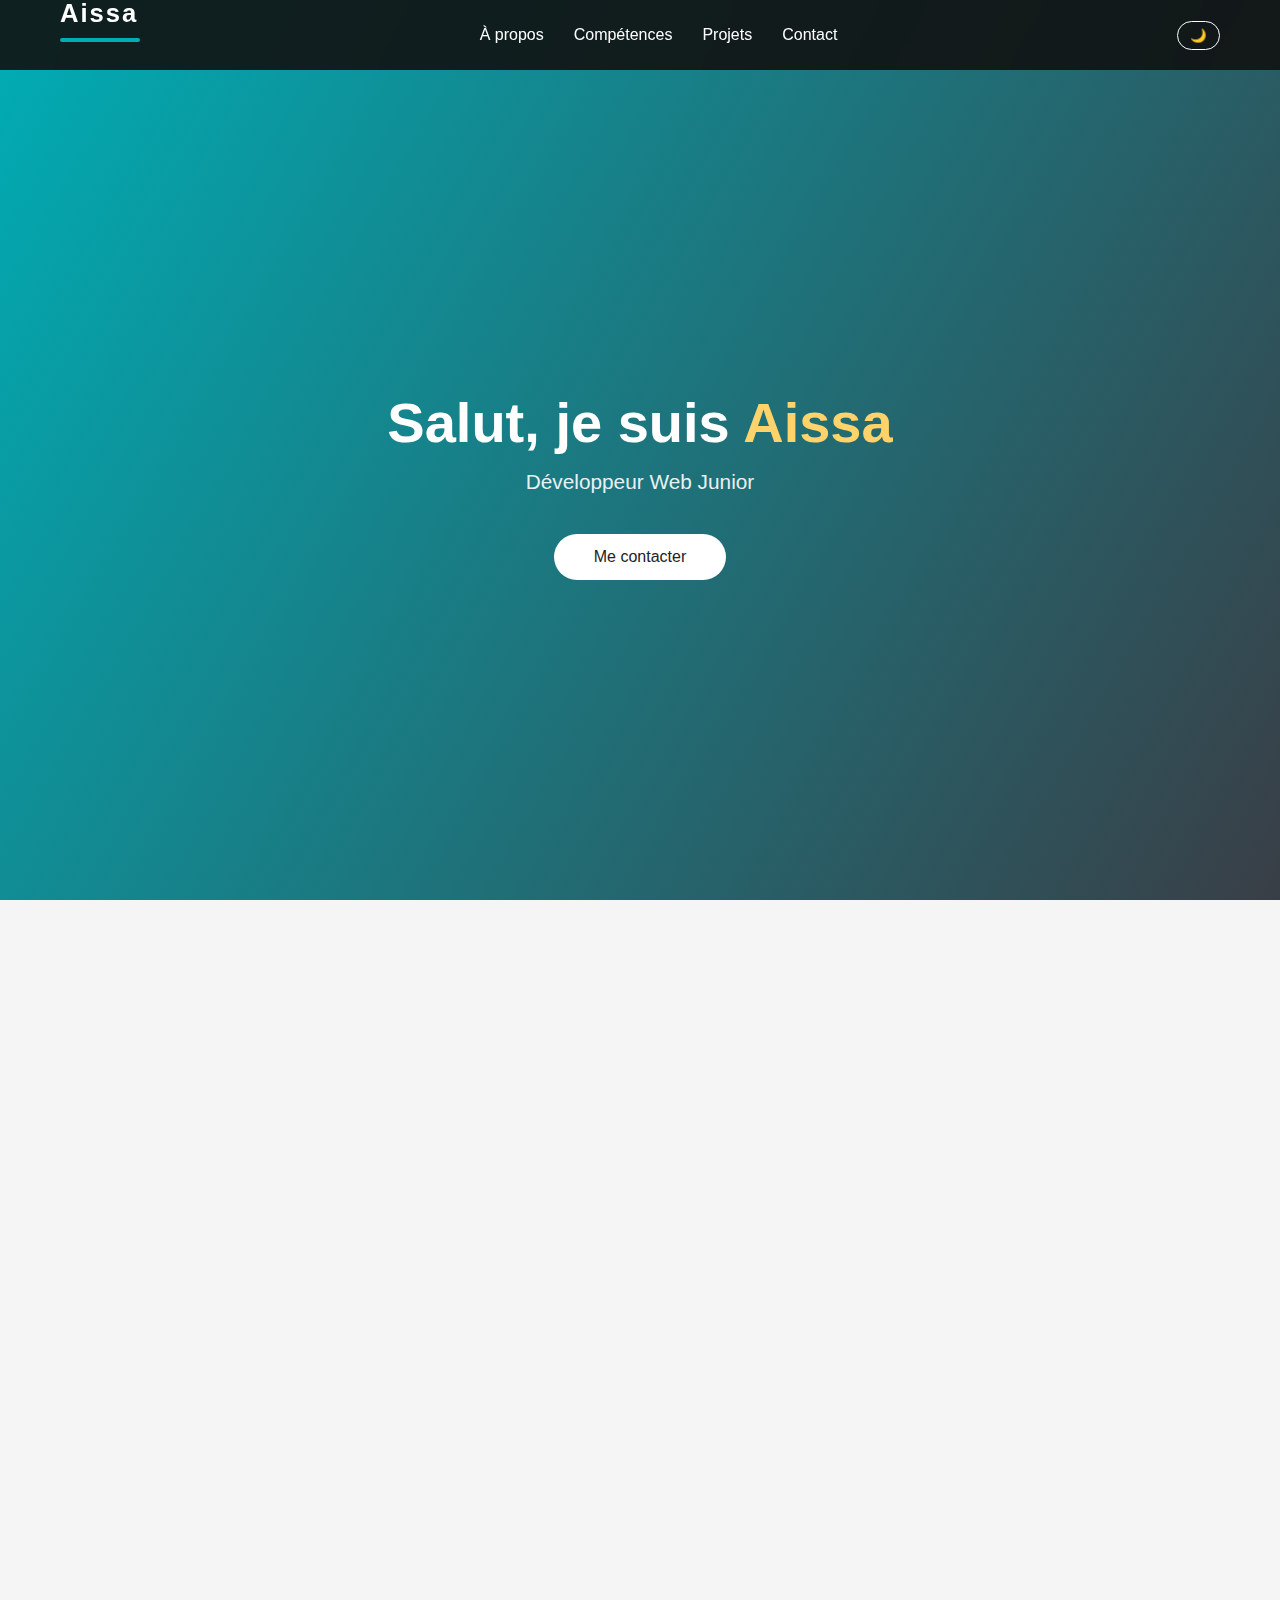
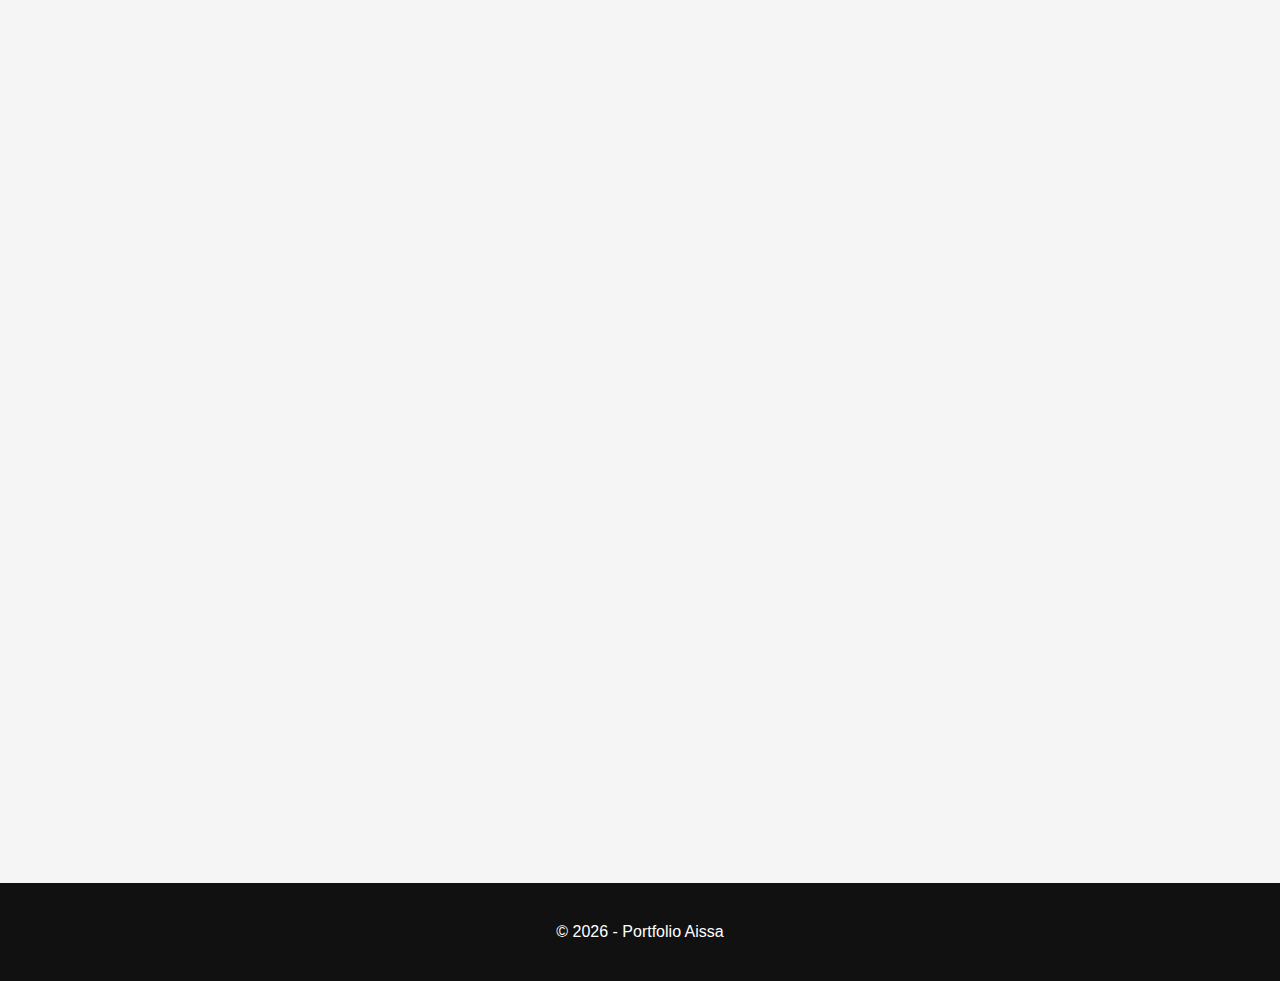
<file: aissa zahoum/index.html>
<!DOCTYPE html>
<html lang="fr">
<head>
    <meta charset="UTF-8">
    <meta name="viewport" content="width=device-width, initial-scale=1.0">
    <title>Portfolio | Aissa</title>
    <link rel="stylesheet" href="style.css">
</head>
<body>

    <!-- NAVBAR -->
    <nav>
        <h2 class="logo">Aissa</h2>
        <ul>
            <li><a href="#about">À propos</a></li>
            <li><a href="#skills">Compétences</a></li>
            <li><a href="#projects">Projets</a></li>
            <li><a href="#contact">Contact</a></li>
        </ul>
        <button id="theme-btn">🌙</button>
    </nav>

    <!-- HERO -->
    <header class="hero">
        <h1>Salut, je suis <span>Aissa</span></h1>
        <p>Développeur Web Junior</p>
        <button onclick="scrollToSection('contact')">Me contacter</button>
    </header>

    <!-- ABOUT -->
    <section id="about">
        <h2>À propos de moi</h2>
        <p>
            Passionné par le développement web, j’aime créer des sites modernes,
            performants et faciles à utiliser.
        </p>
    </section>

    <!-- SKILLS -->
    <section id="skills">
        <h2>Compétences</h2>
        <div id="skills-container"></div>
    </section>

    <!-- PROJECTS -->
    <section id="projects">
        <h2>Projets</h2>
        <div class="projects-container">
            <div class="project-card">
                <h3>Projet 1</h3>
                <p>Site web HTML / CSS</p>
            </div>
            <div class="project-card">
                <h3>Projet 2</h3>
                <p>Application JavaScript</p>
            </div>
        </div>
    </section>

    <!-- CONTACT -->
    <section id="contact">
        <h2>Contact</h2>
        <p>Email : aissa@email.com</p>
        <button onclick="contactAlert()">Envoyer un message</button>
    </section>

    <footer>
        <p id="footer-text"></p>
    </footer>

    <script src="script.js"></script>
</body>
</html>
</file>
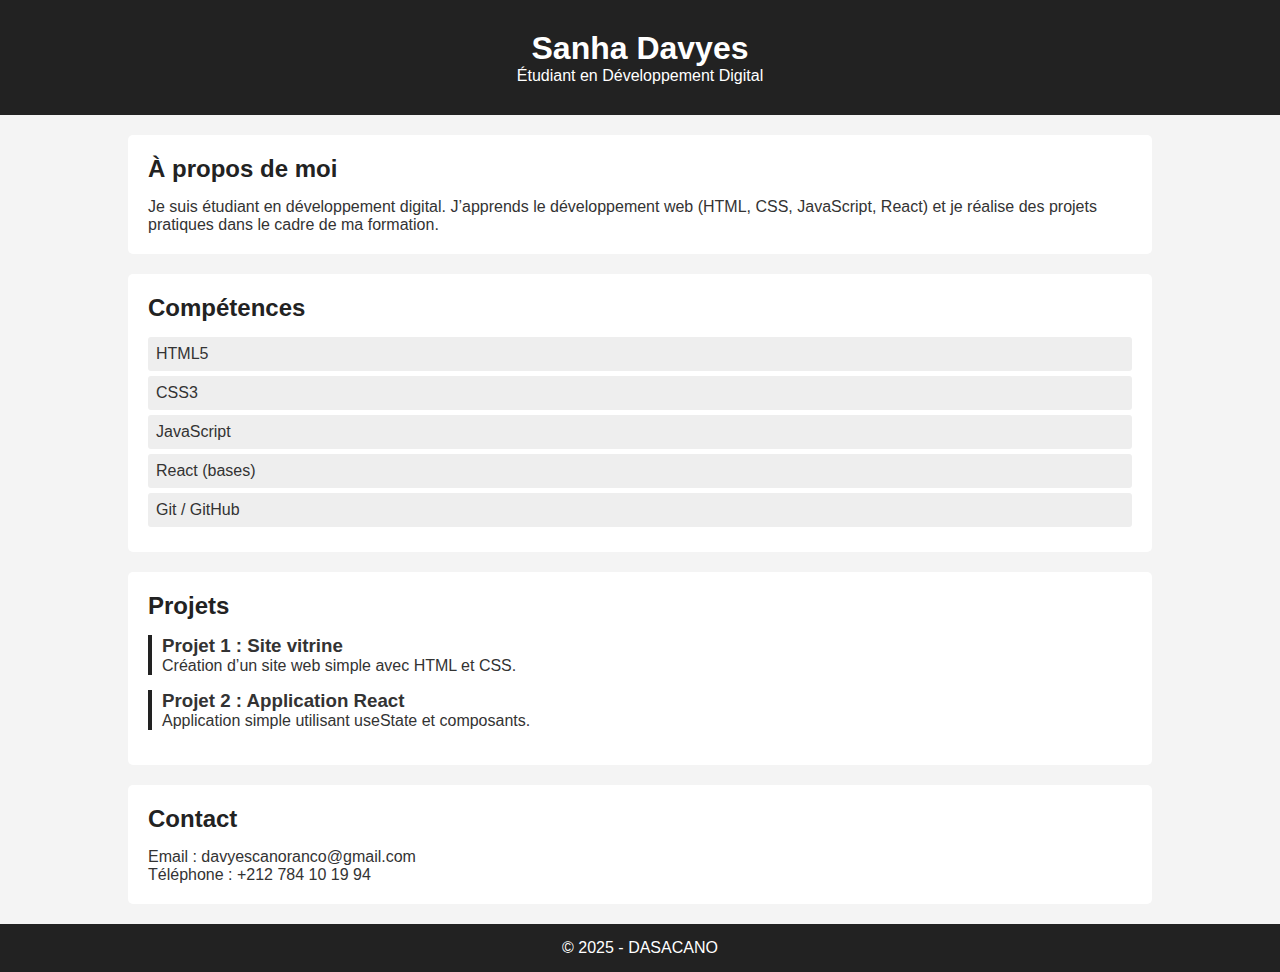
<file: Davyes Canoranco/index.html>
<!DOCTYPE html>
<html lang="fr">
<head>
    <meta charset="UTF-8">
    <title>Mon Portfolio</title>
    <link rel="stylesheet" href="style.css">
</head>
<body>

    <!-- HEADER -->
    <header>
        <h1>Sanha Davyes</h1>
        <p>Étudiant en Développement Digital</p>
    </header>

    <!-- À PROPOS -->
    <section class="about">
        <h2>À propos de moi</h2>
        <p>
            Je suis étudiant en développement digital.  
            J’apprends le développement web (HTML, CSS, JavaScript, React)  
            et je réalise des projets pratiques dans le cadre de ma formation.
        </p>
    </section>

    <!-- COMPÉTENCES -->
    <section class="skills">
        <h2>Compétences</h2>
        <ul>
            <li>HTML5</li>
            <li>CSS3</li>
            <li>JavaScript</li>
            <li>React (bases)</li>
            <li>Git / GitHub</li>
        </ul>
    </section>

    <!-- PROJETS -->
    <section class="projects">
        <h2>Projets</h2>

        <div class="project">
            <h3>Projet 1 : Site vitrine</h3>
            <p>Création d’un site web simple avec HTML et CSS.</p>
        </div>

        <div class="project">
            <h3>Projet 2 : Application React</h3>
            <p>Application simple utilisant useState et composants.</p>
        </div>
    </section>

    <!-- CONTACT -->
    <section class="contact">
        <h2>Contact</h2>
        <p>Email : davyescanoranco@gmail.com</p>
        <p>Téléphone : +212 784 10 19 94</p>
    </section>

    <!-- FOOTER -->
    <footer>
        <p>© 2025 - DASACANO</p>
    </footer>

</body>
</html>
</file>
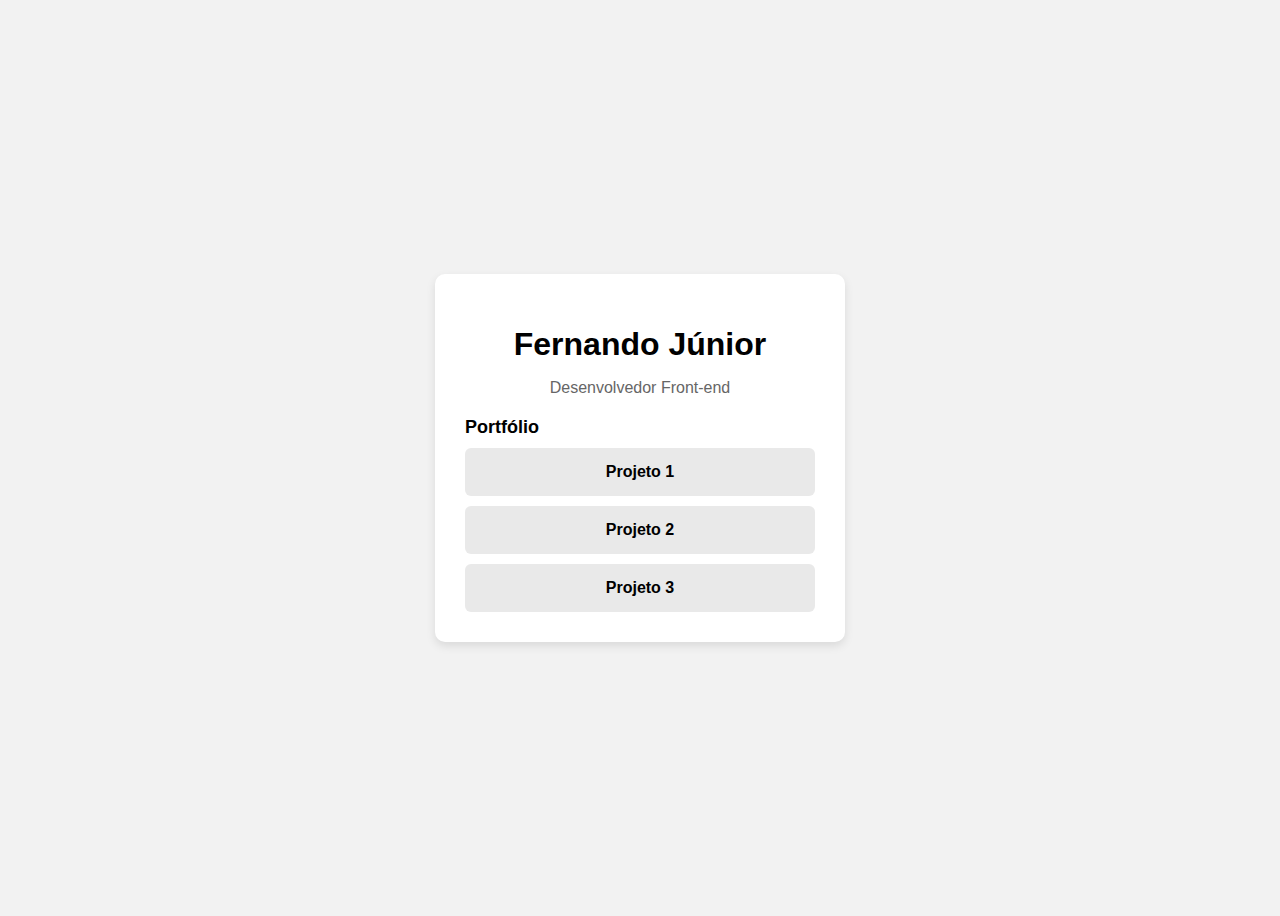
<file: Junior Lopes/index.html>
<!DOCTYPE html>
<html lang="pt">

<head>
    <meta charset="UTF-8">
    <title>Portfólio</title>
    <link rel="stylesheet" href="style.css">
</head>

<body>

    <div class="card">
        <h1>Fernando Júnior</h1>
        <p class="role">Desenvolvedor Front-end</p>

        <h2>Portfólio</h2>
        <div class="portfolio">
            <div class="project">Projeto 1</div>
            <div class="project">Projeto 2</div>
            <div class="project">Projeto 3</div>
        </div>
    </div>

</body>

</html>
</file>
<file: Davyes Canoranco/style.css>
* {
    margin: 0;
    padding: 0;
    box-sizing: border-box;
    font-family: Arial, sans-serif;
}

body {
    background-color: #f4f4f4;
    color: #333;
}

/* HEADER */
header {
    background-color: #222;
    color: white;
    text-align: center;
    padding: 30px 0;
}

/* SECTIONS */
section {
    background: white;
    margin: 20px auto;
    padding: 20px;
    width: 80%;
    border-radius: 5px;
}

h2 {
    margin-bottom: 15px;
    color: #222;
}

/* COMPÉTENCES */
.skills ul {
    list-style: none;
}

.skills li {
    background: #eee;
    padding: 8px;
    margin: 5px 0;
    border-radius: 3px;
}

/* PROJETS */
.project {
    border-left: 4px solid #222;
    padding-left: 10px;
    margin-bottom: 15px;
}

/* FOOTER */
footer {
    text-align: center;
    padding: 15px;
    background: #222;
    color: white;
    margin-top: 20px;
}
</file>
<file: Junior Lopes/style.css>
body {
    font-family: Arial, sans-serif;
    background-color: #f2f2f2;
    display: flex;
    justify-content: center;
    align-items: center;
    height: 100vh;
}

.card {
    background-color: white;
    padding: 30px;
    width: 350px;
    border-radius: 10px;
    box-shadow: 0 4px 10px rgba(0, 0, 0, 0.1);
}

.card h1 {
    text-align: center;
    margin-bottom: 5px;
}

.role {
    text-align: center;
    color: #666;
    margin-bottom: 20px;
}

.card h2 {
    margin-bottom: 10px;
    font-size: 18px;
}

.portfolio {
    display: grid;
    grid-template-columns: 1fr;
    gap: 10px;
}

.project {
    background-color: #e9e9e9;
    padding: 15px;
    border-radius: 6px;
    text-align: center;
    font-weight: bold;
}
</file>
<file: aissa zahoum/style.css>
/* =========================
   RESET & VARIABLES
========================= */
:root {
    --primary: #00adb5;
    --secondary: #222831;
    --dark: #121212;
    --light: #f5f5f5;
    --accent: #ffd369;
    --radius: 16px;
    --transition: all 0.4s ease;
}

* {
    margin: 0;
    padding: 0;
    box-sizing: border-box;
}

html {
    scroll-behavior: smooth;
}

body {
    font-family: "Poppins", sans-serif;
    background: var(--light);
    color: var(--secondary);
    overflow-x: hidden;
    transition: var(--transition);
}

/* =========================
   NAVBAR
========================= */
nav {
    position: fixed;
    top: 0;
    width: 100%;
    height: 70px;
    padding: 0 60px;
    background: rgba(17, 17, 17, 0.9);
    backdrop-filter: blur(12px);
    display: flex;
    align-items: center;
    justify-content: space-between;
    z-index: 1000;
    animation: slideDown 1s ease;
}

.logo {
    color: white;
    font-size: 1.6rem;
    letter-spacing: 2px;
}

nav ul {
    display: flex;
    gap: 30px;
    list-style: none;
}

nav a {
    color: white;
    text-decoration: none;
    position: relative;
    transition: var(--transition);
}

nav a::after {
    content: "";
    position: absolute;
    left: 0;
    bottom: -6px;
    width: 0;
    height: 2px;
    background: var(--primary);
    transition: var(--transition);
}

nav a:hover::after {
    width: 100%;
}

#theme-btn {
    background: none;
    border: 1px solid white;
    color: white;
    padding: 6px 12px;
    border-radius: 50px;
    cursor: pointer;
    transition: var(--transition);
}

#theme-btn:hover {
    background: var(--primary);
    border-color: var(--primary);
}

/* =========================
   HERO SECTION
========================= */
.hero {
    min-height: 100vh;
    padding-top: 70px;
    display: flex;
    flex-direction: column;
    justify-content: center;
    align-items: center;
    background: linear-gradient(120deg, #00adb5, #393e46);
    color: white;
    text-align: center;
    animation: fadeIn 1.2s ease;
}

.hero h1 {
    font-size: 3.5rem;
    animation: floatText 3s infinite ease-in-out;
}

.hero span {
    color: var(--accent);
}

.hero p {
    font-size: 1.3rem;
    margin-top: 15px;
    opacity: 0.9;
}

.hero button {
    margin-top: 40px;
    padding: 14px 40px;
    border-radius: 50px;
    border: none;
    background: white;
    color: #222;
    cursor: pointer;
    font-size: 1rem;
    transition: var(--transition);
}

.hero button:hover {
    transform: translateY(-6px);
    background: var(--accent);
}

/* =========================
   SECTIONS
========================= */
section {
    padding: 120px 12%;
    opacity: 0;
    transform: translateY(60px);
    transition: 1s ease;
}

section.visible {
    opacity: 1;
    transform: translateY(0);
}

h2 {
    font-size: 2.4rem;
    margin-bottom: 30px;
    position: relative;
}

h2::after {
    content: "";
    width: 80px;
    height: 4px;
    background: var(--primary);
    display: block;
    margin-top: 10px;
    border-radius: 10px;
}

/* =========================
   ABOUT
========================= */
#about p {
    max-width: 700px;
    line-height: 1.8;
    font-size: 1.1rem;
}

/* =========================
   SKILLS
========================= */
#skills-container {
    display: flex;
    flex-wrap: wrap;
    gap: 15px;
}

.skill {
    padding: 12px 24px;
    background: linear-gradient(135deg, var(--primary), #007f85);
    color: white;
    border-radius: 50px;
    cursor: pointer;
    transition: var(--transition);
}

.skill:hover {
    transform: scale(1.15) rotate(2deg);
    box-shadow: 0 10px 30px rgba(0, 173, 181, 0.5);
}

/* =========================
   PROJECTS
========================= */
.projects-container {
    display: grid;
    grid-template-columns: repeat(auto-fit, minmax(260px, 1fr));
    gap: 30px;
}

.project-card {
    background: white;
    padding: 30px;
    border-radius: var(--radius);
    transition: var(--transition);
    position: relative;
    overflow: hidden;
}

.project-card::before {
    content: "";
    position: absolute;
    inset: 0;
    background: linear-gradient(135deg, var(--primary), transparent);
    opacity: 0;
    transition: var(--transition);
}

.project-card:hover::before {
    opacity: 0.2;
}

.project-card:hover {
    transform: translateY(-15px) scale(1.03);
}

/* =========================
   CONTACT
========================= */
#contact button {
    padding: 15px 40px;
    border-radius: 50px;
    border: none;
    background: var(--primary);
    color: white;
    font-size: 1rem;
    cursor: pointer;
    transition: var(--transition);
}

#contact button:hover {
    transform: scale(1.1);
    background: #007f85;
}

/* =========================
   FOOTER
========================= */
footer {
    padding: 40px;
    text-align: center;
    background: #111;
    color: white;
}

/* =========================
   DARK MODE
========================= */
.dark {
    background: var(--dark);
    color: white;
}

.dark section {
    background: transparent;
}

.dark .project-card {
    background: #1e1e1e;
}

/* =========================
   ANIMATIONS
========================= */
@keyframes slideDown {
    from { transform: translateY(-100%); }
    to { transform: translateY(0); }
}

@keyframes fadeIn {
    from { opacity: 0; }
    to { opacity: 1; }
}

@keyframes floatText {
    0% { transform: translateY(0); }
    50% { transform: translateY(-10px); }
    100% { transform: translateY(0); }
}
</file>
